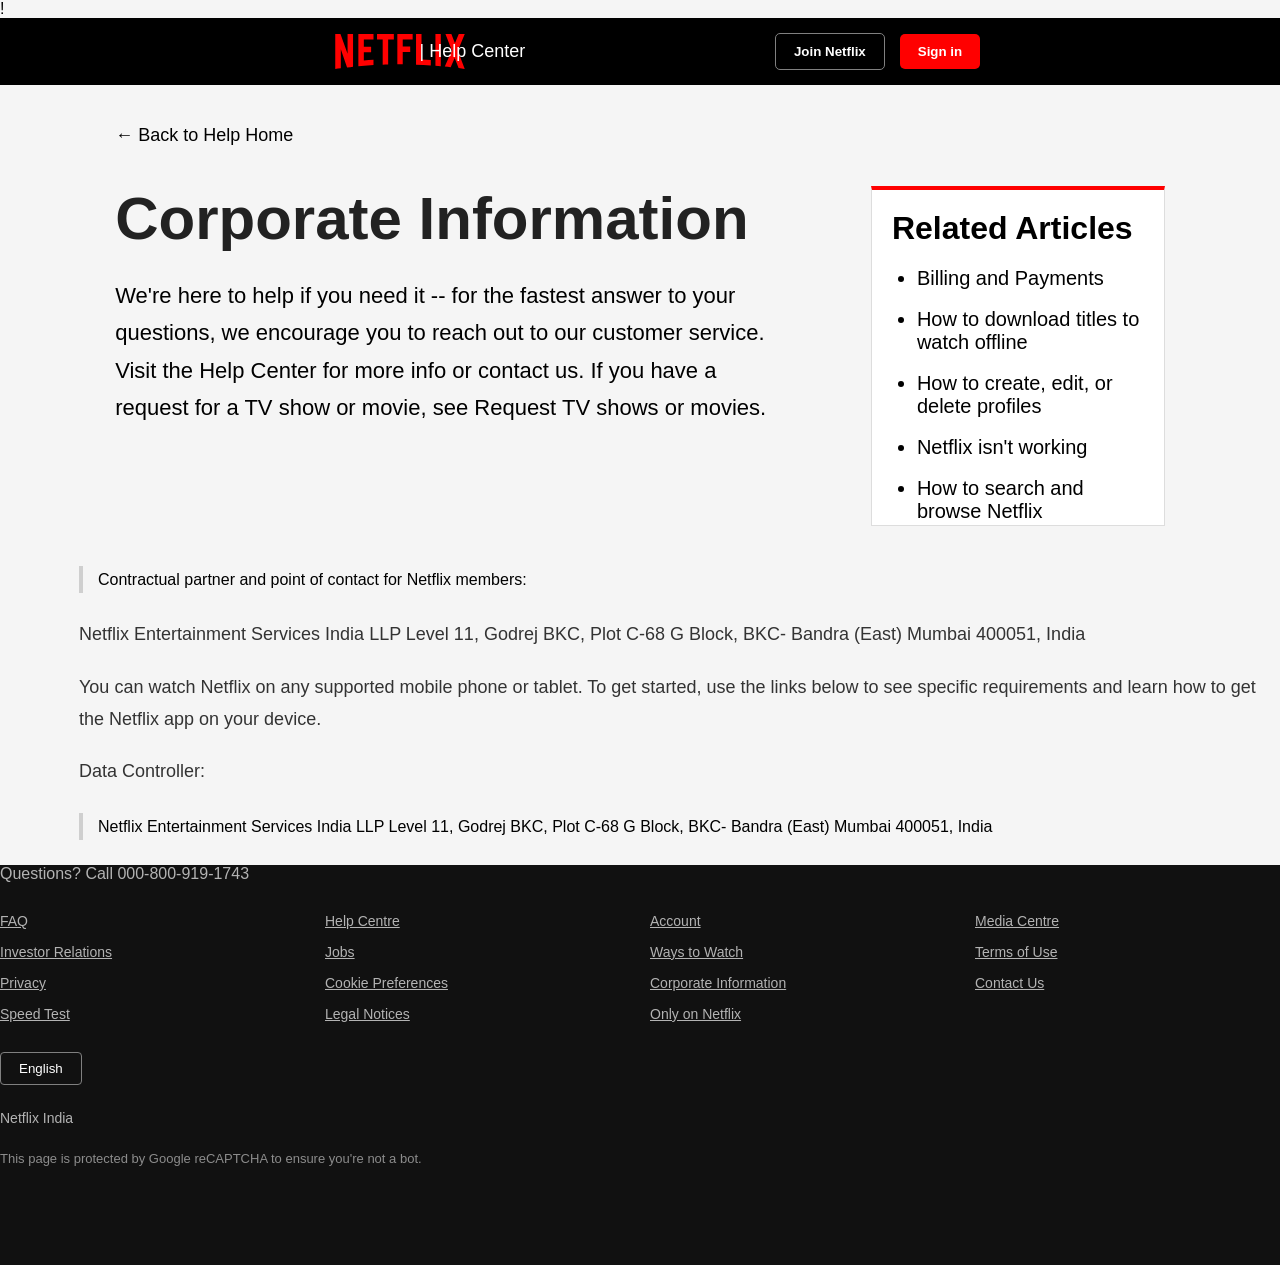
<file: info.html>
!<!DOCTYPE html>
<html lang="en">
<head>
    <meta charset="UTF-8">
    <meta name="viewport" content="width=device-width, initial-scale=1.0">
    <title>Corporate Information</title>
    <link rel="stylesheet" href="./ways.css">
</head>
<body>
     <header>
        <div class="le"></div>
        <nav>
            <svg viewBox="0 0 111 30" version="1.1" xmlns="http://www.w3.org/2000/svg" xmlns:xlink="http://www.w3.org/1999/xlink" aria-hidden="true" role="img" fill="red" width="200px" height="35px" class="default-ltr-iqcdef-cache-17hp4kx e38gzvf2"><g><path d="M105.06233,14.2806261 L110.999156,30 C109.249227,29.7497422 107.500234,29.4366857 105.718437,29.1554972 L102.374168,20.4686475 L98.9371075,28.4375293 C97.2499766,28.1563408 95.5928391,28.061674 93.9057081,27.8432843 L99.9372012,14.0931671 L94.4680851,-5.68434189e-14 L99.5313525,-5.68434189e-14 L102.593495,7.87421502 L105.874965,-5.68434189e-14 L110.999156,-5.68434189e-14 L105.06233,14.2806261 Z M90.4686475,-5.68434189e-14 L85.8749649,-5.68434189e-14 L85.8749649,27.2499766 C87.3746368,27.3437061 88.9371075,27.4055675 90.4686475,27.5930265 L90.4686475,-5.68434189e-14 Z M81.9055207,26.93692 C77.7186241,26.6557316 73.5307901,26.4064111 69.250164,26.3117443 L69.250164,-5.68434189e-14 L73.9366389,-5.68434189e-14 L73.9366389,21.8745899 C76.6248008,21.9373887 79.3120255,22.1557784 81.9055207,22.2804387 L81.9055207,26.93692 Z M64.2496954,10.6561065 L64.2496954,15.3435186 L57.8442216,15.3435186 L57.8442216,25.9996251 L53.2186709,25.9996251 L53.2186709,-5.68434189e-14 L66.3436123,-5.68434189e-14 L66.3436123,4.68741213 L57.8442216,4.68741213 L57.8442216,10.6561065 L64.2496954,10.6561065 Z M45.3435186,4.68741213 L45.3435186,26.2498828 C43.7810479,26.2498828 42.1876465,26.2498828 40.6561065,26.3117443 L40.6561065,4.68741213 L35.8121661,4.68741213 L35.8121661,-5.68434189e-14 L50.2183897,-5.68434189e-14 L50.2183897,4.68741213 L45.3435186,4.68741213 Z M30.749836,15.5928391 C28.687787,15.5928391 26.2498828,15.5928391 24.4999531,15.6875059 L24.4999531,22.6562939 C27.2499766,22.4678976 30,22.2495079 32.7809542,22.1557784 L32.7809542,26.6557316 L19.812541,27.6876933 L19.812541,-5.68434189e-14 L32.7809542,-5.68434189e-14 L32.7809542,4.68741213 L24.4999531,4.68741213 L24.4999531,10.9991564 C26.3126816,10.9991564 29.0936358,10.9054269 30.749836,10.9054269 L30.749836,15.5928391 Z M4.78114163,12.9684132 L4.78114163,29.3429562 C3.09401069,29.5313525 1.59340144,29.7497422 0,30 L0,-5.68434189e-14 L4.4690224,-5.68434189e-14 L10.562377,17.0315868 L10.562377,-5.68434189e-14 L15.2497891,-5.68434189e-14 L15.2497891,28.061674 C13.5935889,28.3437998 11.906458,28.4375293 10.1246602,28.6868498 L4.78114163,12.9684132 Z"></path></g></svg>
            <span>|  Help Center</span>
            <div class="ri">
                <button class="btn">Join Netflix</button>
                <a href="./signin.html"><button class="btn-sign">Sign in</button></a>
            </div>
        </nav>
        </div>
    </header>

    <div class="container">

    <a href="#" class="back">← Back to Help Home</a>

    <div class="content">

        <div class="left">

            <h1>
                Corporate Information
            </h1>

            <p>
                We're here to help if you need it -- for the fastest answer to your questions, we encourage you to reach out to our customer service. Visit the Help Center for more info or contact us.
If you have a request for a TV show or movie, see Request TV shows or movies.
            </p>

        </div>

        <div class="right">

            <h3>Related Articles</h3>

            <ul>
                <li>Billing and Payments</li>
                <li>How to download titles to watch offline</li>
                <li>How to create, edit, or delete profiles</li>
                <li>Netflix isn't working</li>
                <li>How to search and browse Netflix</li>
            </ul>

        </div>

    </div>

</div>

<div class="device-section">

    <p class="note">
        Contractual partner and point of contact for Netflix members:


    </p>

    <p class="device-info">
       Netflix Entertainment Services India LLP
        Level 11, Godrej BKC, Plot C-68
        G Block, BKC- Bandra (East)
        Mumbai 400051, India

    </p>

    <p class="device-info">
        You can watch Netflix on any supported mobile phone or tablet.
        To get started, use the links below to see specific requirements
        and learn how to get the Netflix app on your device.
    </p>

    <p class="device-info">
        Data Controller:
    </p>

    <p class="note">
        Netflix Entertainment Services India LLP
        Level 11, Godrej BKC, Plot C-68
        G Block, BKC- Bandra (East)
        Mumbai 400051, India
    </p>

</div>
<!-- Footer -->
 <footer>
    <p class="contact">
        Questions? Call 000-800-919-1743
    </p>

    <div class="footer-links">

        <div>
            <a href="#">FAQ</a>
            <a href="#">Investor Relations</a>
            <a href="#">Privacy</a>
            <a href="#">Speed Test</a>
        </div>

        <div>
            <a href="#">Help Centre</a>
            <a href="#">Jobs</a>
            <a href="#">Cookie Preferences</a>
            <a href="#">Legal Notices</a>
        </div>

        <div>
            <a href="#">Account</a>
            <a href="./ways.html">Ways to Watch</a>
            <a href="#">Corporate Information</a>
            <a href="#">Only on Netflix</a>
        </div>

        <div>
            <a href="#">Media Centre</a>
            <a href="#">Terms of Use</a>
            <a href="./contactus.html">Contact Us</a>
        </div>

    </div>

    <button class="lang-btn"><i class="fa-solid fa-language"></i>English</button>

    <p class="country">Netflix India</p>

    <p class="captcha">
        This page is protected by Google reCAPTCHA to ensure you're not a bot.
    </p>
</footer>
</body>
</html>
</file>
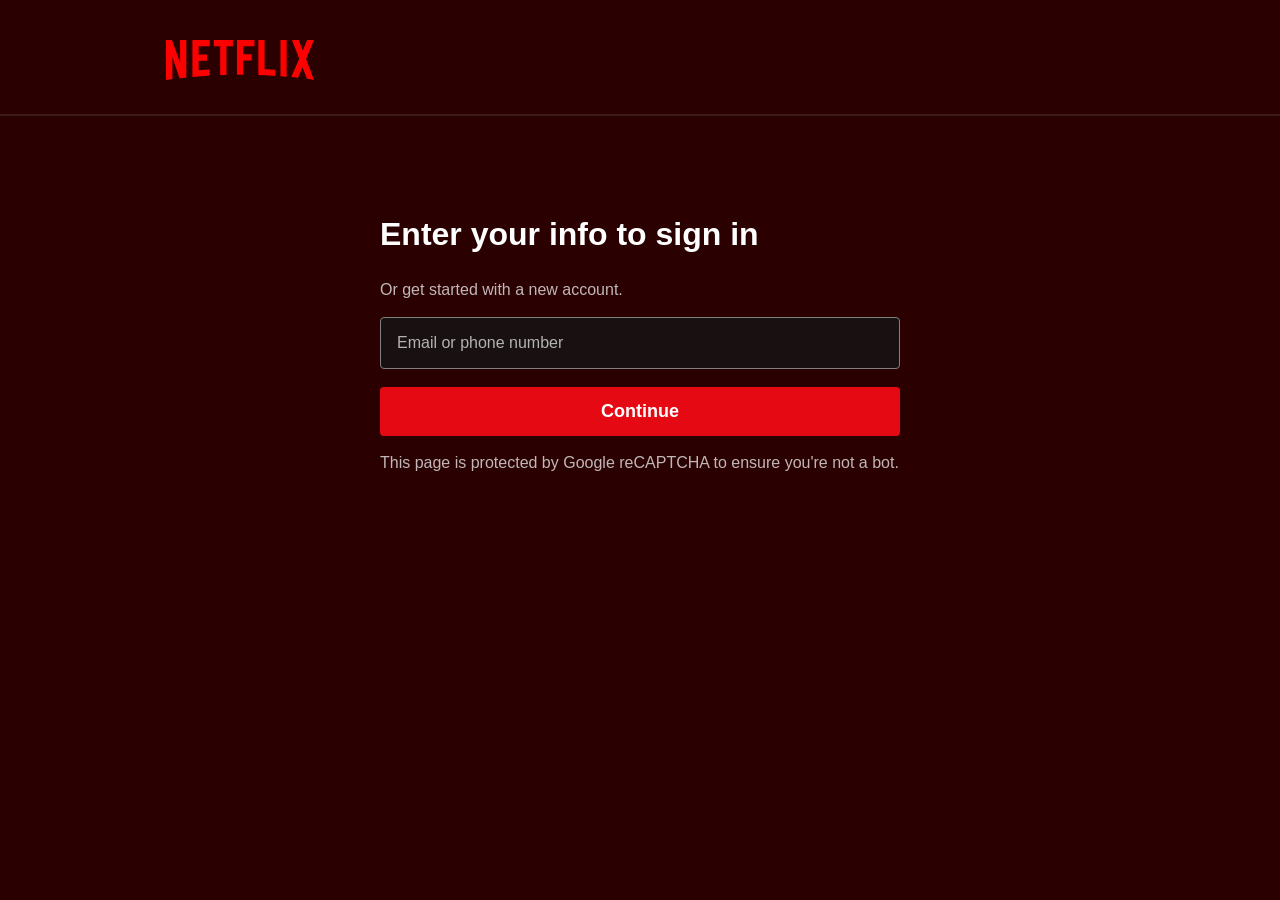
<file: signin.html>
<!DOCTYPE html>
<html lang="en">
<head>
    <meta charset="UTF-8">
    <meta name="viewport" content="width=device-width, initial-scale=1.0">
    <title>Sign in</title>
    <link rel="stylesheet" href="signin.css">
</head>
<body>
    <header>
        <nav>
            <div class="logo">
                <svg viewBox="0 0 111 30" version="1.1" xmlns="http://www.w3.org/2000/svg" xmlns:xlink="http://www.w3.org/1999/xlink" aria-hidden="true" role="img" fill="red" width="240px" height="40px" class="default-ltr-iqcdef-cache-17hp4kx e38gzvf2"><g><path d="M105.06233,14.2806261 L110.999156,30 C109.249227,29.7497422 107.500234,29.4366857 105.718437,29.1554972 L102.374168,20.4686475 L98.9371075,28.4375293 C97.2499766,28.1563408 95.5928391,28.061674 93.9057081,27.8432843 L99.9372012,14.0931671 L94.4680851,-5.68434189e-14 L99.5313525,-5.68434189e-14 L102.593495,7.87421502 L105.874965,-5.68434189e-14 L110.999156,-5.68434189e-14 L105.06233,14.2806261 Z M90.4686475,-5.68434189e-14 L85.8749649,-5.68434189e-14 L85.8749649,27.2499766 C87.3746368,27.3437061 88.9371075,27.4055675 90.4686475,27.5930265 L90.4686475,-5.68434189e-14 Z M81.9055207,26.93692 C77.7186241,26.6557316 73.5307901,26.4064111 69.250164,26.3117443 L69.250164,-5.68434189e-14 L73.9366389,-5.68434189e-14 L73.9366389,21.8745899 C76.6248008,21.9373887 79.3120255,22.1557784 81.9055207,22.2804387 L81.9055207,26.93692 Z M64.2496954,10.6561065 L64.2496954,15.3435186 L57.8442216,15.3435186 L57.8442216,25.9996251 L53.2186709,25.9996251 L53.2186709,-5.68434189e-14 L66.3436123,-5.68434189e-14 L66.3436123,4.68741213 L57.8442216,4.68741213 L57.8442216,10.6561065 L64.2496954,10.6561065 Z M45.3435186,4.68741213 L45.3435186,26.2498828 C43.7810479,26.2498828 42.1876465,26.2498828 40.6561065,26.3117443 L40.6561065,4.68741213 L35.8121661,4.68741213 L35.8121661,-5.68434189e-14 L50.2183897,-5.68434189e-14 L50.2183897,4.68741213 L45.3435186,4.68741213 Z M30.749836,15.5928391 C28.687787,15.5928391 26.2498828,15.5928391 24.4999531,15.6875059 L24.4999531,22.6562939 C27.2499766,22.4678976 30,22.2495079 32.7809542,22.1557784 L32.7809542,26.6557316 L19.812541,27.6876933 L19.812541,-5.68434189e-14 L32.7809542,-5.68434189e-14 L32.7809542,4.68741213 L24.4999531,4.68741213 L24.4999531,10.9991564 C26.3126816,10.9991564 29.0936358,10.9054269 30.749836,10.9054269 L30.749836,15.5928391 Z M4.78114163,12.9684132 L4.78114163,29.3429562 C3.09401069,29.5313525 1.59340144,29.7497422 0,30 L0,-5.68434189e-14 L4.4690224,-5.68434189e-14 L10.562377,17.0315868 L10.562377,-5.68434189e-14 L15.2497891,-5.68434189e-14 L15.2497891,28.061674 C13.5935889,28.3437998 11.906458,28.4375293 10.1246602,28.6868498 L4.78114163,12.9684132 Z"></path></g></svg>
            </div>
        </nav>
    </header>
    <hr color="#3D1B1C">

    <div class="main">
        <p class="para">Enter your info to sign in</p>
        <p class="pp">Or get started with a new account.</p>
        <input type="text" placeholder="Email or phone number">
        <button class="btn">Continue</button>

        <p class="pp">This page is protected by Google reCAPTCHA to ensure you're not a bot.</p>
    </div>
</body>
</html>
</file>
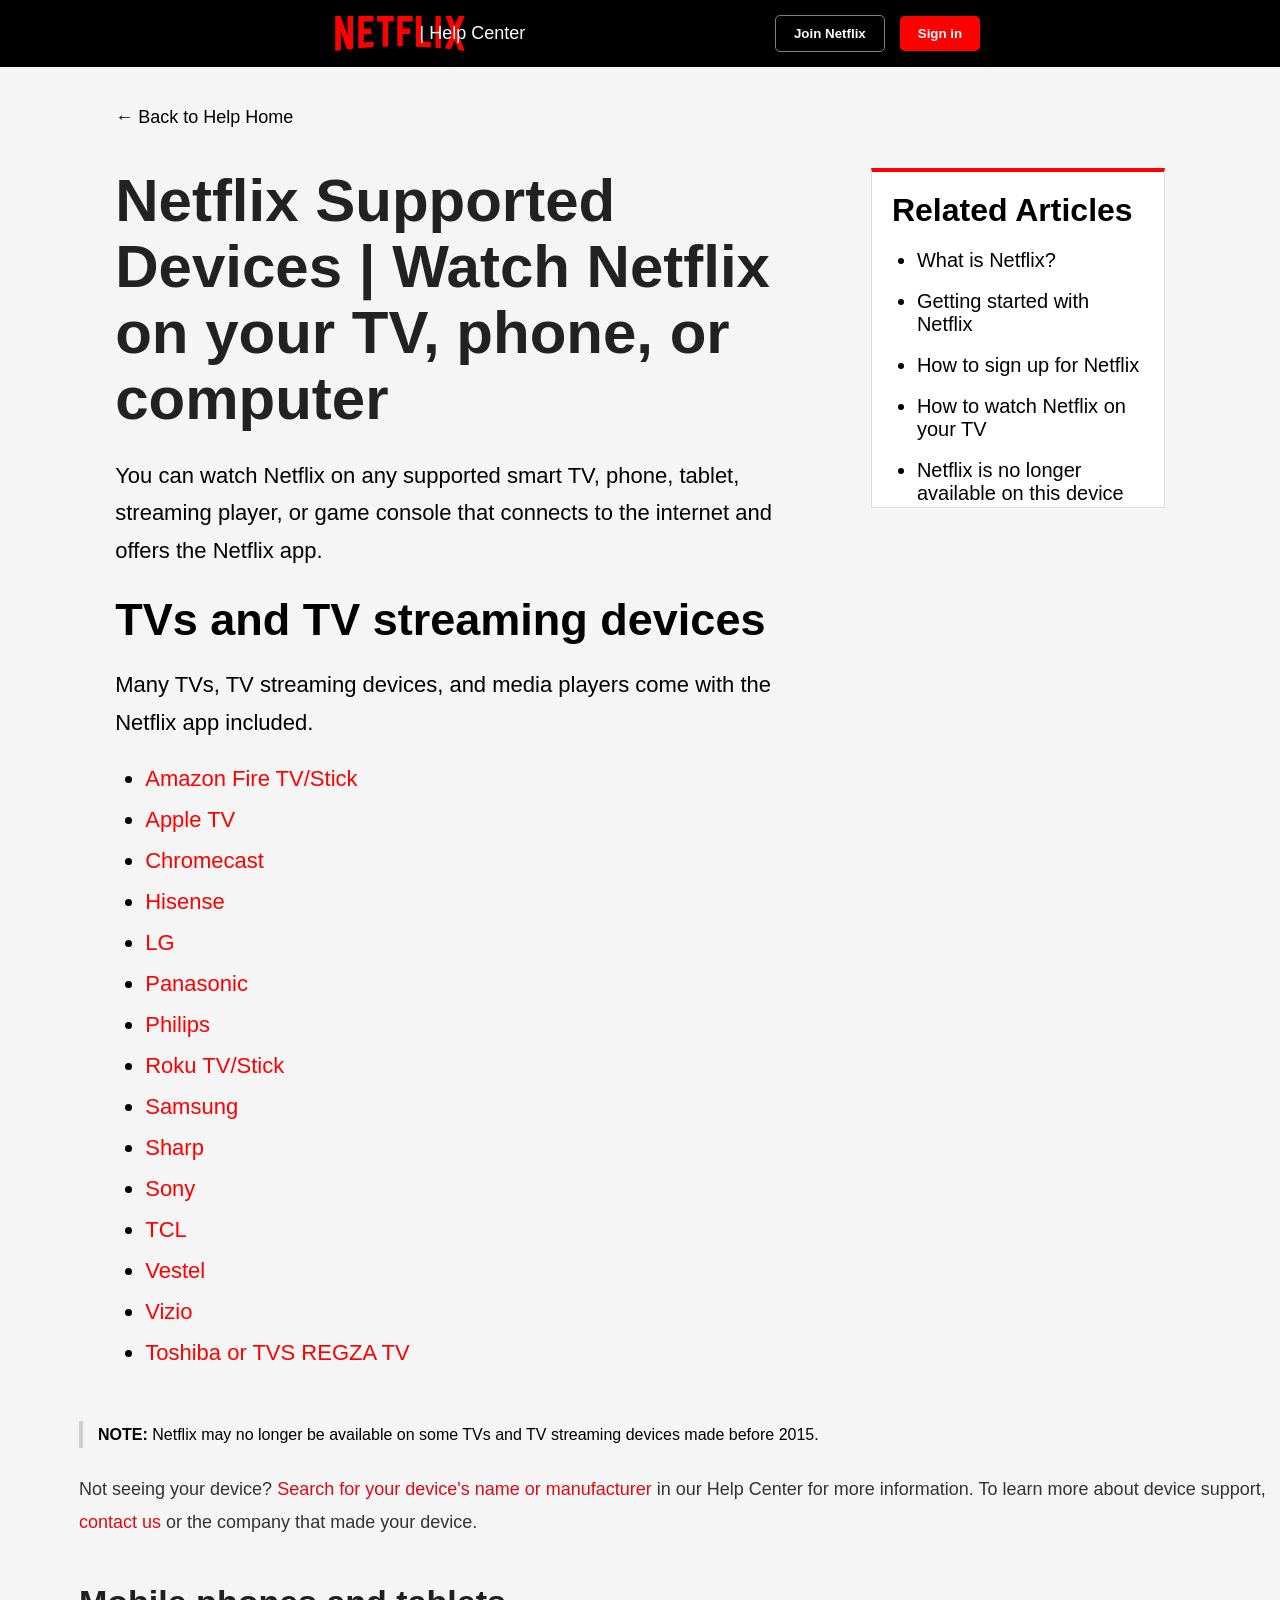
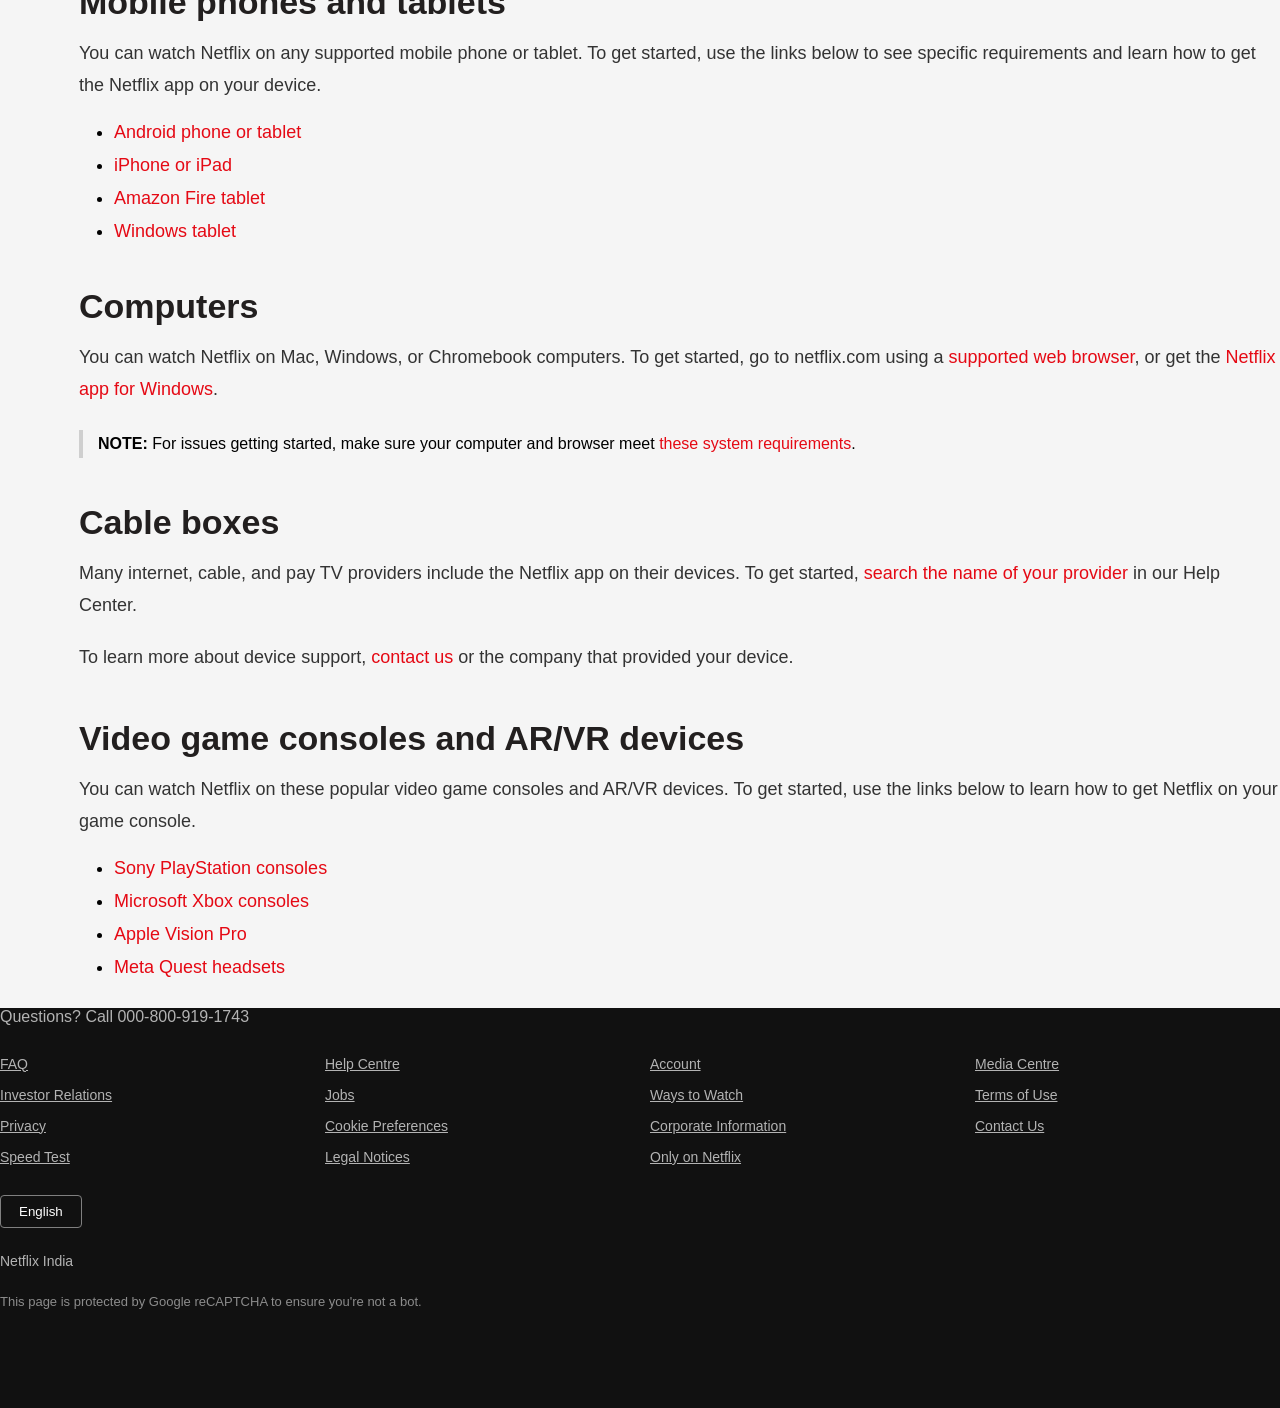
<file: ways.html>
<!DOCTYPE html>
<html lang="en">
<head>
    <meta charset="UTF-8">
    <meta name="viewport" content="width=device-width, initial-scale=1.0">
    <title>Ways to watch</title>
    <link rel="stylesheet" href="./ways.css">
</head>
<body>
     <header>
        <div class="le"></div>
        <nav>
            <svg viewBox="0 0 111 30" version="1.1" xmlns="http://www.w3.org/2000/svg" xmlns:xlink="http://www.w3.org/1999/xlink" aria-hidden="true" role="img" fill="red" width="200px" height="35px" class="default-ltr-iqcdef-cache-17hp4kx e38gzvf2"><g><path d="M105.06233,14.2806261 L110.999156,30 C109.249227,29.7497422 107.500234,29.4366857 105.718437,29.1554972 L102.374168,20.4686475 L98.9371075,28.4375293 C97.2499766,28.1563408 95.5928391,28.061674 93.9057081,27.8432843 L99.9372012,14.0931671 L94.4680851,-5.68434189e-14 L99.5313525,-5.68434189e-14 L102.593495,7.87421502 L105.874965,-5.68434189e-14 L110.999156,-5.68434189e-14 L105.06233,14.2806261 Z M90.4686475,-5.68434189e-14 L85.8749649,-5.68434189e-14 L85.8749649,27.2499766 C87.3746368,27.3437061 88.9371075,27.4055675 90.4686475,27.5930265 L90.4686475,-5.68434189e-14 Z M81.9055207,26.93692 C77.7186241,26.6557316 73.5307901,26.4064111 69.250164,26.3117443 L69.250164,-5.68434189e-14 L73.9366389,-5.68434189e-14 L73.9366389,21.8745899 C76.6248008,21.9373887 79.3120255,22.1557784 81.9055207,22.2804387 L81.9055207,26.93692 Z M64.2496954,10.6561065 L64.2496954,15.3435186 L57.8442216,15.3435186 L57.8442216,25.9996251 L53.2186709,25.9996251 L53.2186709,-5.68434189e-14 L66.3436123,-5.68434189e-14 L66.3436123,4.68741213 L57.8442216,4.68741213 L57.8442216,10.6561065 L64.2496954,10.6561065 Z M45.3435186,4.68741213 L45.3435186,26.2498828 C43.7810479,26.2498828 42.1876465,26.2498828 40.6561065,26.3117443 L40.6561065,4.68741213 L35.8121661,4.68741213 L35.8121661,-5.68434189e-14 L50.2183897,-5.68434189e-14 L50.2183897,4.68741213 L45.3435186,4.68741213 Z M30.749836,15.5928391 C28.687787,15.5928391 26.2498828,15.5928391 24.4999531,15.6875059 L24.4999531,22.6562939 C27.2499766,22.4678976 30,22.2495079 32.7809542,22.1557784 L32.7809542,26.6557316 L19.812541,27.6876933 L19.812541,-5.68434189e-14 L32.7809542,-5.68434189e-14 L32.7809542,4.68741213 L24.4999531,4.68741213 L24.4999531,10.9991564 C26.3126816,10.9991564 29.0936358,10.9054269 30.749836,10.9054269 L30.749836,15.5928391 Z M4.78114163,12.9684132 L4.78114163,29.3429562 C3.09401069,29.5313525 1.59340144,29.7497422 0,30 L0,-5.68434189e-14 L4.4690224,-5.68434189e-14 L10.562377,17.0315868 L10.562377,-5.68434189e-14 L15.2497891,-5.68434189e-14 L15.2497891,28.061674 C13.5935889,28.3437998 11.906458,28.4375293 10.1246602,28.6868498 L4.78114163,12.9684132 Z"></path></g></svg>
            <span>|  Help Center</span>
            <div class="ri">
                <button class="btn">Join Netflix</button>
                <a href="./signin.html"><button class="btn-sign">Sign in</button></a>
            </div>
        </nav>
        </div>
    </header>

    <div class="container">

    <a href="#" class="back">← Back to Help Home</a>

    <div class="content">

        <div class="left">

            <h1>
                Netflix Supported Devices | Watch Netflix on your TV,
                phone, or computer
            </h1>

            <p>
                You can watch Netflix on any supported smart TV, phone,
                tablet, streaming player, or game console that connects
                to the internet and offers the Netflix app.
            </p>

            <h2>TVs and TV streaming devices</h2>

            <p>
                Many TVs, TV streaming devices, and media players come
                with the Netflix app included.
            </p>

            <ul>
                <li><a href="#">Amazon Fire TV/Stick</a></li>
                <li><a href="#">Apple TV</a></li>
                <li><a href="#">Chromecast</a></li>
                <li><a href="#">Hisense</a></li>
                <li><a href="#">LG</a></li>
                <li><a href="#">Panasonic</a></li>
                <li><a href="#">Philips</a></li>
                <li><a href="#">Roku TV/Stick</a></li>
                <li><a href="#">Samsung</a></li>
                <li><a href="#">Sharp</a></li>
                <li><a href="#">Sony</a></li>
                <li><a href="#">TCL</a></li>
                <li><a href="#">Vestel</a></li>
                <li><a href="#">Vizio</a></li>
                <li><a href="#">Toshiba or TVS REGZA TV</a></li>
            </ul>

        </div>

        <div class="right">

            <h3>Related Articles</h3>

            <ul>
                <li>What is Netflix?</li>
                <li>Getting started with Netflix</li>
                <li>How to sign up for Netflix</li>
                <li>How to watch Netflix on your TV</li>
                <li>Netflix is no longer available on this device</li>
            </ul>

        </div>

    </div>

</div>

<div class="device-section">

    <p class="note">
        <b>NOTE:</b> Netflix may no longer be available on some TVs and TV streaming devices made before 2015.
    </p>

    <p class="device-info">
        Not seeing your device?
        <a href="#">Search for your device's name or manufacturer</a>
        in our Help Center for more information.
        To learn more about device support,
        <a href="#">contact us</a>
        or the company that made your device.
    </p>

    <h2 class="device-heading">Mobile phones and tablets</h2>

    <p class="device-info">
        You can watch Netflix on any supported mobile phone or tablet.
        To get started, use the links below to see specific requirements
        and learn how to get the Netflix app on your device.
    </p>

    <ul class="device-list">
        <li><a href="#">Android phone or tablet</a></li>
        <li><a href="#">iPhone or iPad</a></li>
        <li><a href="#">Amazon Fire tablet</a></li>
        <li><a href="#">Windows tablet</a></li>
    </ul>

    <h2 class="device-heading">Computers</h2>

    <p class="device-info">
        You can watch Netflix on Mac, Windows, or Chromebook computers.
        To get started, go to netflix.com using a
        <a href="#">supported web browser</a>,
        or get the
        <a href="#">Netflix app for Windows</a>.
    </p>

    <p class="note">
        <b>NOTE:</b> For issues getting started, make sure your
        computer and browser meet
        <a href="#">these system requirements</a>.
    </p>

    <h2 class="device-heading">Cable boxes</h2>

    <p class="device-info">
        Many internet, cable, and pay TV providers include the Netflix app on their devices.
        To get started,
        <a href="#">search the name of your provider</a>
        in our Help Center.
    </p>
     
    <p class="device-info">
        To learn more about device support,
        <a href="#">contact us</a>
        or the company that provided your device.
    </p>

    <h2 class="device-heading">Video game consoles and AR/VR devices</h2>
    <p class="device-info">
        You can watch Netflix on these popular video game consoles and AR/VR devices. To get started, use the links below to learn how to get Netflix on your game console.
    </p>
    <ul class="device-list">
        <li><a href="#">Sony PlayStation consoles</a></li>
        <li><a href="#">Microsoft Xbox consoles</a></li>
        <li><a href="#">Apple Vision Pro</a></li>
        <li><a href="#">Meta Quest headsets</a></li>
    </ul>

</div>
<!-- Footer -->
 <footer>
    <p class="contact">
        Questions? Call 000-800-919-1743
    </p>

    <div class="footer-links">

        <div>
            <a href="#">FAQ</a>
            <a href="#">Investor Relations</a>
            <a href="#">Privacy</a>
            <a href="#">Speed Test</a>
        </div>

        <div>
            <a href="#">Help Centre</a>
            <a href="#">Jobs</a>
            <a href="#">Cookie Preferences</a>
            <a href="#">Legal Notices</a>
        </div>

        <div>
            <a href="#">Account</a>
            <a href="./ways.html">Ways to Watch</a>
            <a href="#">Corporate Information</a>
            <a href="#">Only on Netflix</a>
        </div>

        <div>
            <a href="#">Media Centre</a>
            <a href="#">Terms of Use</a>
            <a href="./contactus.html">Contact Us</a>
        </div>

    </div>

    <button class="lang-btn"><i class="fa-solid fa-language"></i>English</button>

    <p class="country">Netflix India</p>

    <p class="captcha">
        This page is protected by Google reCAPTCHA to ensure you're not a bot.
    </p>
</footer>
</body>
</html>
</file>
<file: ways.css>
*{
    margin:0;
    padding:0;
    box-sizing:border-box;
    font-family:Arial, sans-serif;
}

body{
    background:#f5f5f5;
}
header{
    background-color: black;
    padding: 15px 50px;
}

nav{
    display: flex;
    justify-content: space-evenly;
    align-items: center;
}

nav span{
    color: white;
    font-size: 18px;
    margin-left: -330px;
}

nav div{
    display: flex;
    gap: 15px;
}

.btn{
    background-color: black;
    color: white;
    border: 1px solid gray;
    padding: 10px 18px;
    border-radius: 5px;
    cursor: pointer;
    font-weight: bold;
}

.btn:hover{
    background-color: #111;
}

.btn-sign{
    background-color: red;
    color: white;
    border: none;
    padding: 10px 18px;
    border-radius: 5px;
    cursor: pointer;
    font-weight: bold;
}

.btn-sign:hover{
    background-color: darkred;
}
.le{
    display: flex;
    align-items: center;
}

.ri{
    display: flex;
    align-items: center;
    gap: 15px;
}

.le span{
    color: white;
    font-size: 24px;
    margin-left: 0;
}
.container{
    width:85%;
    margin:50px auto;
}

.back{
    text-decoration:none;
    color:black;
    font-size:18px;
}

.content{
    display:flex;
    justify-content:space-between;
    margin-top:40px;
}

.left{
    width:68%;
}

.left h1{
    font-size:60px;
    font-weight:bold;
    line-height:1.1;
    color:#222;
    margin-bottom:25px;
}

.left p{
    font-size:22px;
    line-height:1.7;
    margin-bottom:25px;
}

.left h2{
    font-size:45px;
    margin-bottom:20px;
}

.left ul{
    margin-left:30px;
}

.left ul li{
    margin-bottom:15px;
    font-size:22px;
}

.left ul li a{
    color:red;
    text-decoration:none;
}

.right {
    width: 25%;
    height: 340px;
    background: white;
    border: 1px solid #d4d4d4;
    border-top: 5px solid red;
    padding: 11px;
}

.right h3{
    font-size:32px;
    margin-bottom:20px;
}

.right ul{
    margin-left:25px;
}

.right ul li{
    font-size:20px;
    margin-bottom:18px;
}
.container{
    width: 82%;
    margin: 40px auto;
}

.content{
    display: flex;
    justify-content: space-between;
    align-items: flex-start;
}

.left{
    width: 68%;
    padding-right: 40px;
}

.right{
    width: 28%;
    background: #fff;
    border: 1px solid #ddd;
    border-top: 4px solid red;
    padding: 20px;
}

/* New Section */

.device-section{
    margin-top: 40px;
    width: 100%;
    padding-left: 79px;

}

.device-heading{
    font-size: 34px;
    font-weight: 700;
    margin: 45px 0 15px;
    color: #221f1f;
}

.device-info{
    font-size: 18px;
    line-height: 1.8;
    margin-bottom: 20px;
    color: #333;
}

.device-list{
    margin: 20px 0 30px 35px;
}

.device-list li{
    margin-bottom: 12px;
    font-size: 18px;
}

.note{
    border-left: 4px solid #cfcfcf;
    padding-left: 15px;
    margin: 25px 0;
    line-height: 1.7;
}

.device-section a{
    color: #e50914;
    text-decoration: none;
}

.device-section a:hover{
    text-decoration: underline;
}
footer{
    width: 100%;
    height:400px;
    margin: 0px auto;
    color: #b3b3b3;
    font-family: Arial, sans-serif;
    background-color: #111;
}

.contact{
    margin-bottom: 30px;
    font-size: 16px;
}

.footer-links{
    display: grid;
    grid-template-columns: repeat(4,1fr);
    gap: 20px;
    margin-bottom: 30px;
}

.footer-links div{
    display: flex;
    flex-direction: column;
    gap: 15px;
}

.footer-links a{
    color: #b3b3b3;
    font-size: 14px;
}

.lang-btn{
    background: transparent;
    color: white;
    border: 1px solid gray;
    padding: 8px 18px;
    border-radius: 4px;
    margin-bottom: 25px;
    cursor: pointer;
}

.country{
    margin-bottom: 25px;
    font-size: 14px;
}

.captcha{
    font-size: 13px;
    color: #8c8c8c;
}
</file>
<file: signin.css>
*{
    padding: 0;
    margin: 0;
    box-sizing: border-box;
    background-color: rgb(42,0,0);
    font-family: Arial, Helvetica, sans-serif;
}
.logo{
    margin:30px;
    padding-left:90px;
    padding-top: 10px;
}
.main{
    width: 520px;
    margin: 100px auto;
    border-radius: 5px;
    display: flex;
    flex-direction: column;
    gap: 18px;
}

.para{
    color: white;
    font-size: 32px;
    font-weight: bold;
    margin-bottom: 10px;
}

.pp{
    color: #C2B7B8;
}

.main input{
    width: 100%;
    padding: 16px;
    background: rgba(22,22,22,0.8);
    border: 1px solid gray;
    border-radius: 4px;
    color: white;
    font-size: 16px;
}

.main input::placeholder{
    color: #b3b3b3;
}

.btn{
    width: 100%;
    padding: 14px;
    background-color: #e50914;
    color: white;
    border: none;
    border-radius: 4px;
    font-size: 18px;
    font-weight: 600;
    cursor: pointer;
}

.btn:hover{
    background-color: #c11119;
}
</file>
